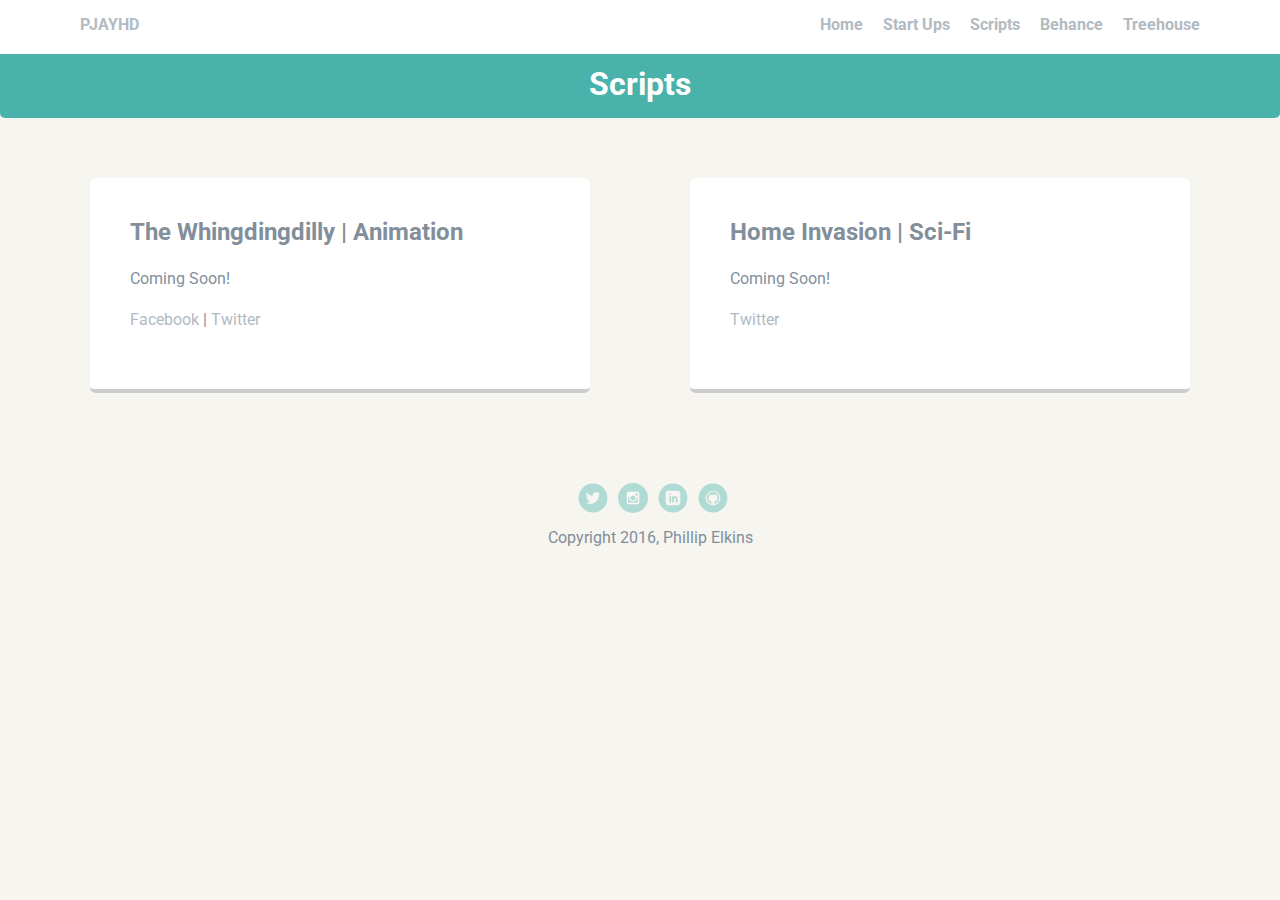
<file: scripts.html>
<!doctype html>
<html lang="en">
<head>
  <meta charset="utf-8">
  <title>Phillip Elkins | Scripts</title>
  <meta name="viewport" content="width=device-width, initial-scale=1.0">
  <link rel="stylesheet" href="styles2.css">
  <link href="https://fonts.googleapis.com/css?family=Muli%7CRoboto:400,300,500,700,900" rel="stylesheet"></head>
  <body>

    <div class="main-nav">
        <ul class="nav">
            <li class="name">PJAYHD</li>
            <li><a href="index.html">Home</a></li>
            <li><a href="startups.html">Start Ups</a></li>
            <li><a href="scripts.html">Scripts</a></li>
            <li><a href="https://behance.net/phillipelkins">Behance</a></li>
            <li><a href="https://teamtreehouse.com/phillipelkins">Treehouse</a></li>
        </ul>
    </div>

    <header>
      <h1 class="tag name">Scripts</h1>
    </header>

    <main class="flex">
        <div class="card">
            <h2>The Whingdingdilly | Animation</h2>
            <p>Coming Soon!</p>
            <p><a href="https://www.facebook.com/whingdingfilm/" class="button">Facebook</a> | <a href="http://twitter.com/whingdingfilm" class="button">Twitter</a></p>
        </div>
        <div class="card">
        <h2>Home Invasion | Sci-Fi</h2>
            <p>Coming Soon!</p>
            <p><a href="http://twitter.com/thehomeinvasion" class="button">Twitter</a></p>
        </div> 

    </main>

    </main>
      
    <footer>
      <ul>
        <li><a href="https://www.twitter.com/phillipelkins" class="social twitter">Twitter</a></li>
          <li><a href="https://www.instagram.com/phillipelkins" class="social insta">Instagram</a></li>
        <li><a href="https://www.linkedin.com/in/phillipelkins" class="social linkedin">LinkedIn</a></li>
        <li><a href="https://github.com/phillipelkins" class="social github">Github</a></li>
      </ul>
      <p class="copyright">Copyright 2016, Phillip Elkins</p>
    </footer>
  </body>
  </html>
</file>
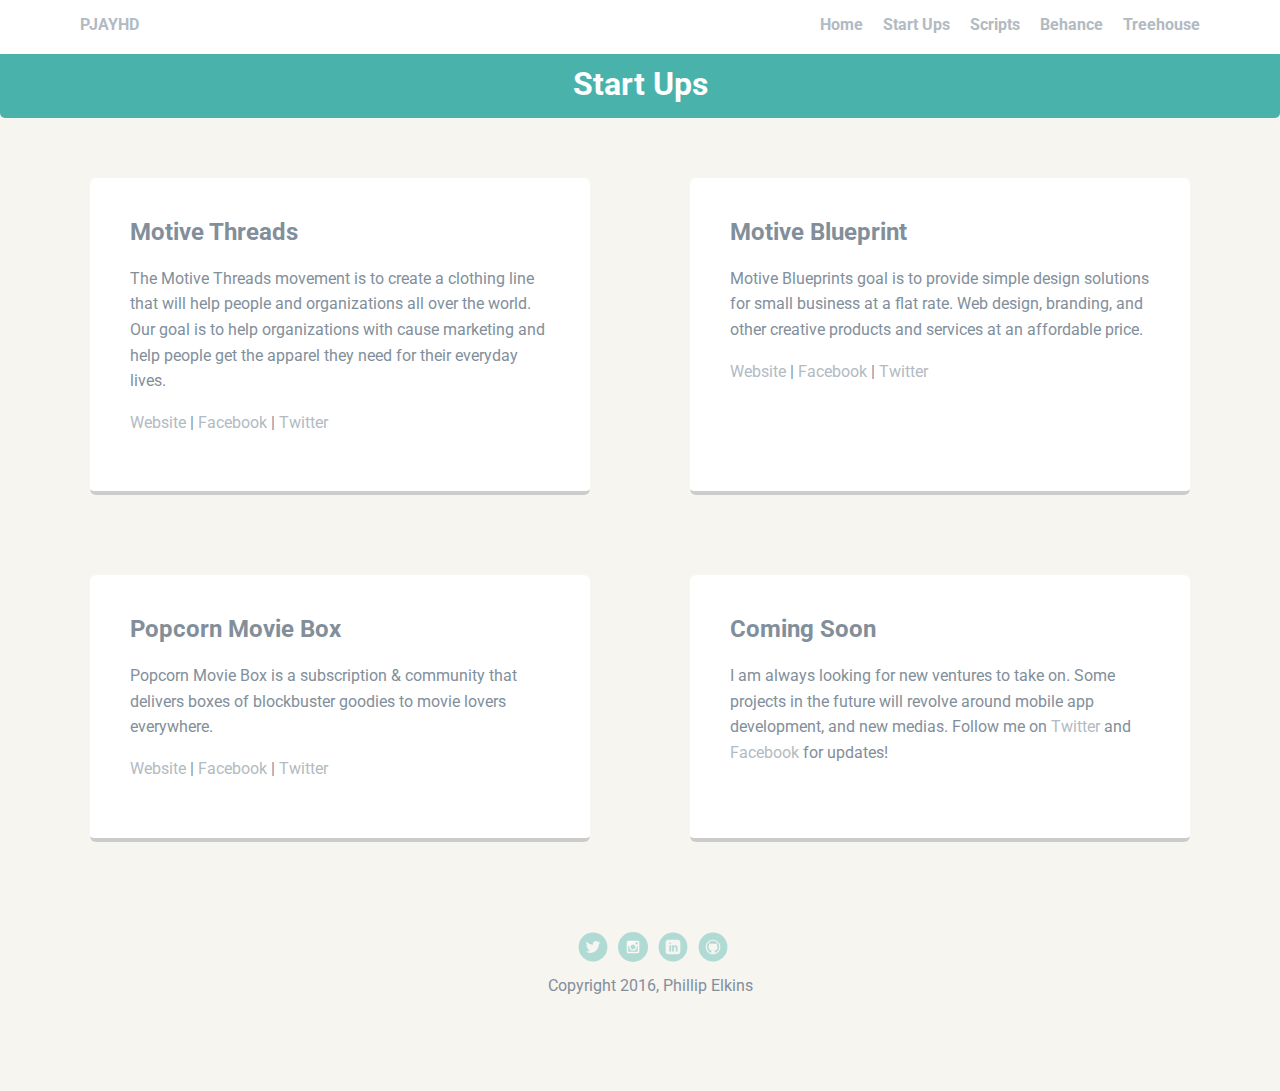
<file: startups.html>
<!doctype html>
<html lang="en">
<head>
  <meta charset="utf-8">
  <title>Phillip Elkins | Start Ups</title>
  <meta name="viewport" content="width=device-width, initial-scale=1.0">
  <link rel="stylesheet" href="styles2.css">
  <link href="https://fonts.googleapis.com/css?family=Muli%7CRoboto:400,300,500,700,900" rel="stylesheet"></head>
  <body>

    <div class="main-nav">
        <ul class="nav">
            <li class="name">PJAYHD</li>
            <li><a href="index.html">Home</a></li>
            <li><a href="startups.html">Start Ups</a></li>
            <li><a href="scripts.html">Scripts</a></li>
            <li><a href="https://behance.net/phillipelkins">Behance</a></li>
            <li><a href="https://teamtreehouse.com/phillipelkins">Treehouse</a></li>
        </ul>
    </div>

    <header>
      <h1 class="tag name">Start Ups</h1>
    </header>

    <main class="flex">
        <div class="card">
        <h2>Motive Threads</h2>
            <p>The Motive Threads movement is to create a clothing line that will help people and organizations all over the world. Our goal is to help organizations with cause marketing and help people get the apparel they need for their everyday lives.</p>
            <p><a href="http://motivethreads.com" class="button">Website</a> | <a href="http://facebook.com/motivethreads" class="button">Facebook</a> | <a href="http://twitter.com/motivethreads" class="button">Twitter</a></p>
      </div> 

      <div class="card">
        <h2>Motive Blueprint</h2>
          <p>Motive Blueprints goal is to provide simple design solutions for small business at a flat rate. Web design, branding, and other creative products and services at an affordable price.</p>
          <p><a href="http://motiveblueprint.com" class="button">Website</a> | <a href="http://facebook.com/motiveblueprint" class="button">Facebook</a> | <a href="http://twitter.com/motiveblueprint" class="button">Twitter</a></p>
      </div>

    </main>
      
      <main class="flex">
        <div class="card">
        <h2>Popcorn Movie Box</h2>
            <p>Popcorn Movie Box is a subscription &amp; community that delivers boxes of blockbuster goodies to movie lovers everywhere.</p>
            <p><a href="http://popcornmoviebox.com" class="button">Website</a> | <a href="http://facebook.com/popcornmoviebox" class="button">Facebook</a> | <a href="http://twitter.com/popcornmoviebox" class="button">Twitter</a></p>
      </div> 

      <div class="card">
        <h2>Coming Soon</h2>
        <p>I am always looking for new ventures to take on. Some projects in the future will revolve around mobile app development, and new medias. Follow me on <a href="https://www.twitter.com/phillipelkins" >Twitter</a> and <a href="https://www.facebook.com/pjayhd">Facebook</a> for updates!</p>
      </div>

    </main>
      
    <footer>
      <ul>
        <li><a href="https://www.twitter.com/phillipelkins" class="social twitter">Twitter</a></li>
          <li><a href="https://www.instagram.com/phillipelkins" class="social insta">Instagram</a></li>
        <li><a href="https://www.linkedin.com/in/phillipelkins" class="social linkedin">LinkedIn</a></li>
        <li><a href="https://github.com/phillipelkins" class="social github">Github</a></li>
      </ul>
      <p class="copyright">Copyright 2016, Phillip Elkins</p>
    </footer>
  </body>
  </html>
</file>
<file: styles2.css>
/* Global Layout Set-up
–––––––––––––––––––––––––––––––––––––––––––––––––– */
* { 
  box-sizing: border-box;
}
  
body {
  margin: 0;
  padding: 0;
  text-align: center;
  font-family: 'Roboto', sans-serif;
  color: #828f9b;
  background: #f7f5f0;
}
/* Link Styles
–––––––––––––––––––––––––––––––––––––––––––––––––– */

a {
  text-decoration: none;
  color: #b2bac2;
}
a:hover {
  color: #49b3ab;
}

/* Section Styles
–––––––––––––––––––––––––––––––––––––––––––––––––– */

.main-nav {
  width: 100%;
  background: #fff;
  min-height: 30px;
  padding: 10px;
  position: fixed;
  text-align: center;
}
.nav {
  display: flex;
  justify-content: space-around;
  font-weight: 700;
  list-style-type: none;
  margin: 0 auto;
  padding: 0;
}

.nav .name {
    display: block;
    margin-right: auto;
    color: #b2bac2;
}
.nav li {
  padding: 5px 10px 10px 10px;
}
.nav a {
  transition: all .5s;
}
.nav a:hover {
  color: #49b3ab;
}

header {
    text-align: center;
    padding-top: 40px;
    line-height: 1.5;
}

.tag {
    background-color: #49b3ab;
    color: #fff;
    padding: 10px;
    width: 100%;
    border-radius: 5px;
    display: table;
    margin: 10px auto;
} 
.location {
  background-color: #49b3ab;
  color: #fff;
}
.card {
  margin: 30px;
  padding: 20px 40px 40px;
  width: 500px;
  text-align: left;
  background: #fff;
  border-bottom: 4px solid #ccc;
  border-radius: 6px;
  transition: all .5s;
}
.card:hover {
  border-color: #B4FFF9;
}

footer {
  width: 100%;
  min-height: 30px;
  padding: 20px 0 40px 20px;
}

footer .copyright {
  top: -8px;
  font-size: .75em;
}

footer ul {
  list-style-type: none;
  margin: 0;
  padding: 0;
}

footer ul li {
  display: inline-block;
}

a.social {
  display: inline-block;
  text-indent: -9999px;
  margin-left: 5px;
  width: 30px;
  height: 30px;
  background-size: 30px 30px;
  opacity: .4;
  transition: all .5s;
}
a.twitter {
  background-image: url(images/twitter.svg);
}

a.insta {
  background-image: url(images/insta.svg);
}

a.linkedin {
  background-image: url(images/linkedin.svg);
}
a.github {
  background-image: url(images/github.svg);
}
a.social:hover {
  opacity: 1;
}
.clearfix {
  clear: both;
}

/* Styles for larger screens
–––––––––––––––––––––––––––––––––––––––––––––––––– */

@media screen and (min-width: 720px) {
  
  .flex {
      display: -ms-flexbox;      /* TWEENER - IE 10 */
      display: flex; 
      max-width: 1200px;
      -ms-flex-pack: distribute;
      justify-content: space-around;
      margin: 0 auto;
  }

  .nav {
    max-width: 1200px;
    padding: 0 30px;
  }


  main {
    padding-top: 20px;
  }

  main p {
    line-height: 1.6em;
  }

  footer {
    font-size: 1.3em;
    max-width: 1200px;
    margin: 40px auto;
  }

}
</file>
